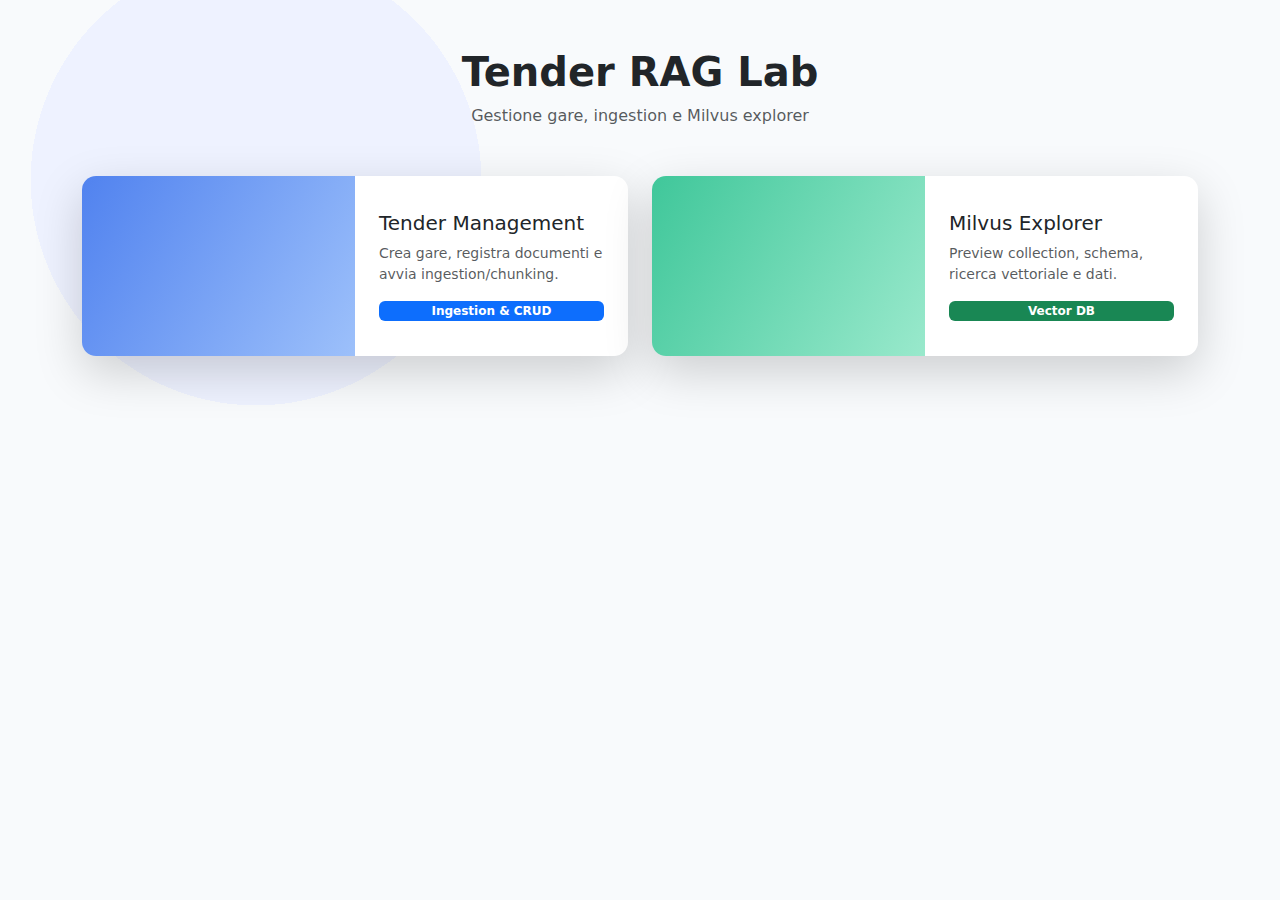
<file: templates/home.html>
<!DOCTYPE html>
<html lang="it">
<head>
  <meta charset="UTF-8">
  <meta name="viewport" content="width=device-width, initial-scale=1.0">
  <title>Tender Lab Portal</title>
  <link rel="stylesheet" href="https://cdn.jsdelivr.net/npm/bootstrap@5.3.2/dist/css/bootstrap.min.css">
  <link rel="stylesheet" href="/static/home.css">
</head>
<body>
  <div class="container py-5">
    <header class="text-center mb-5">
      <h1 class="fw-bold">Tender RAG Lab</h1>
      <p class="text-muted">Gestione gare, ingestion e Milvus explorer</p>
    </header>

    <div class="row g-4">
      <div class="col-md-6">
        <a href="/demo" class="card link-card shadow-lg border-0 h-100">
          <div class="row g-0 h-100">
            <div class="col-6 img-col tender-img"></div>
            <div class="col-6 d-flex flex-column justify-content-center p-4">
              <h3 class="h5 mb-2">Tender Management</h3>
              <p class="text-muted small mb-3">Crea gare, registra documenti e avvia ingestion/chunking.</p>
              <span class="badge bg-primary">Ingestion & CRUD</span>
            </div>
          </div>
        </a>
      </div>
      <div class="col-md-6">
        <a href="/milvus" class="card link-card shadow-lg border-0 h-100">
          <div class="row g-0 h-100">
            <div class="col-6 img-col milvus-img"></div>
            <div class="col-6 d-flex flex-column justify-content-center p-4">
              <h3 class="h5 mb-2">Milvus Explorer</h3>
              <p class="text-muted small mb-3">Preview collection, schema, ricerca vettoriale e dati.</p>
              <span class="badge bg-success">Vector DB</span>
            </div>
          </div>
        </a>
      </div>
    </div>
  </div>
</body>
</html>
</file>
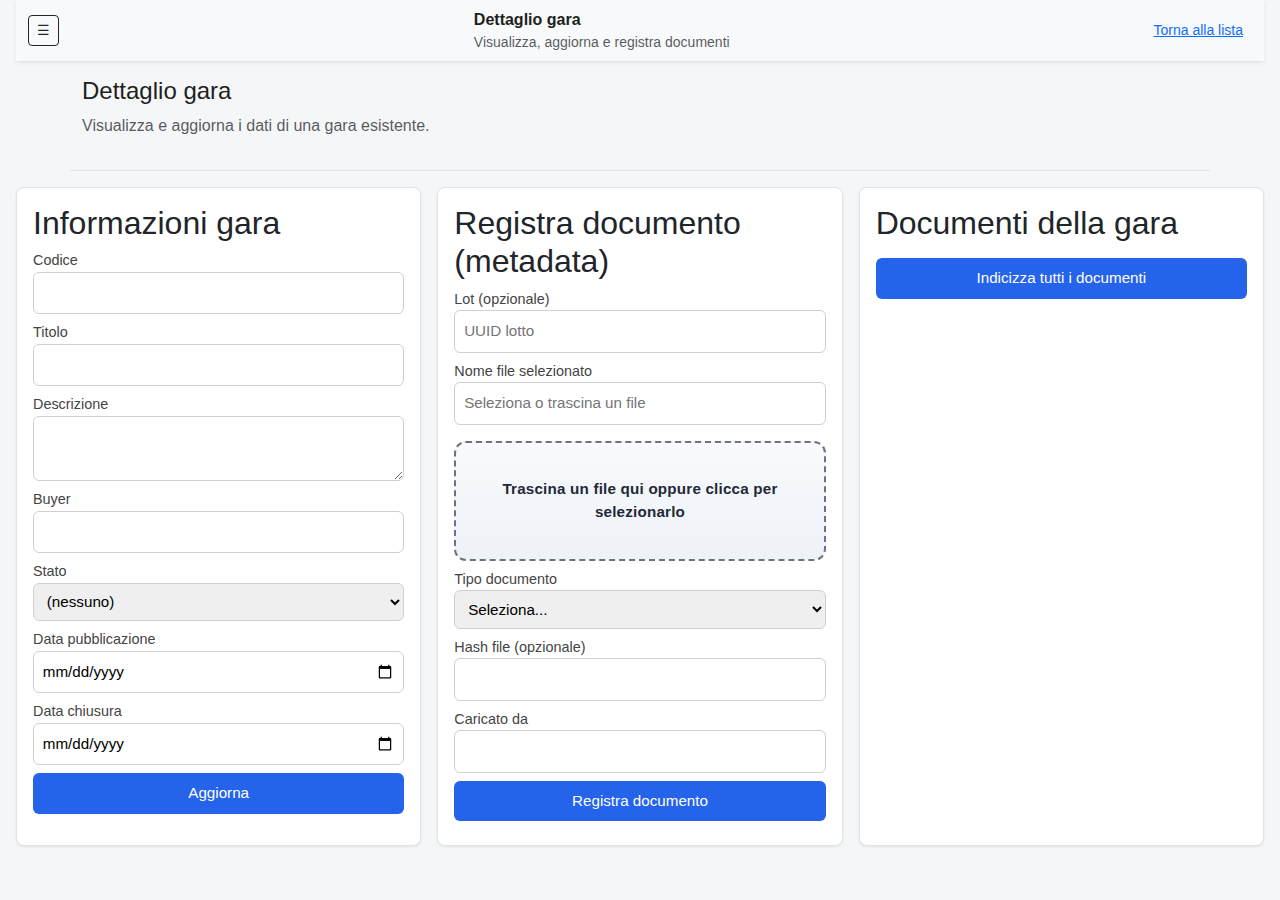
<file: templates/tender_detail.html>
<!DOCTYPE html>
<html lang="it">
<head>
  <meta charset="UTF-8">
  <meta name="viewport" content="width=device-width, initial-scale=1.0">
  <title>Dettaglio gara</title>
  <link rel="stylesheet" href="https://cdn.jsdelivr.net/npm/bootstrap@5.3.2/dist/css/bootstrap.min.css">
  <link rel="stylesheet" href="/static/offcanvas.css">
  <link rel="stylesheet" href="/static/styles.css">
</head>
<body>
  <nav class="navbar navbar-light bg-light shadow-sm sticky-top">
    <div class="container-fluid">
      <button class="btn btn-outline-dark btn-sm" type="button" data-bs-toggle="offcanvas" data-bs-target="#global-offcanvas" aria-controls="global-offcanvas">
        ☰
      </button>
      <div class="d-flex flex-column">
        <span class="fw-bold">Dettaglio gara</span>
        <small class="text-muted">Visualizza, aggiorna e registra documenti</small>
      </div>
      <a href="/demo" class="btn btn-link btn-sm">Torna alla lista</a>
    </div>
  </nav>

  <header class="container py-3">
    <h1 class="h4">Dettaglio gara</h1>
    <p class="text-muted">Visualizza e aggiorna i dati di una gara esistente.</p>
  </header>

  <main class="grid">
    <section class="card">
      <h2>Informazioni gara</h2>
      <form id="tender-detail-form">
        <label>Codice <input type="text" name="code"></label>
        <label>Titolo <input type="text" name="title" required></label>
        <label>Descrizione <textarea name="description"></textarea></label>
        <label>Buyer <input type="text" name="buyer"></label>
        <label>Stato
          <select name="status" id="status-select">
            <option value="">(nessuno)</option>
            <option value="draft">draft</option>
            <option value="published">published</option>
            <option value="open">open</option>
            <option value="closed">closed</option>
            <option value="awarded">awarded</option>
            <option value="cancelled">cancelled</option>
          </select>
        </label>
        <label>Data pubblicazione <input type="date" name="publish_date"></label>
        <label>Data chiusura <input type="date" name="closing_date"></label>
        <button type="submit">Aggiorna</button>
      </form>
      <div id="detail-message" class="message"></div>
    </section>

    <section class="card">
      <h2>Registra documento (metadata)</h2>
      <form id="document-form">
        <input type="hidden" name="tender_id" id="doc-tender-id">
        <label>Lot (opzionale) <input type="text" name="lot_id" placeholder="UUID lotto"></label>
        <label>Nome file selezionato
          <input type="text" name="filename" id="filename-input" placeholder="Seleziona o trascina un file" readonly required>
        </label>
        <div class="dropzone" id="doc-dropzone" role="button" tabindex="0" aria-label="Carica documento">
          <p>Trascina un file qui oppure clicca per selezionarlo</p>
          <input type="file" id="doc-file-input" name="file" style="display:none">
        </div>
        <label>Tipo documento
          <select name="document_type" id="document-type-select" required>
            <option value="">Seleziona...</option>
            <option value="bando">Bando</option>
            <option value="capitolato">Capitolato</option>
            <option value="disciplinare">Disciplinare</option>
            <option value="rettifica">Rettifica</option>
            <option value="avviso">Avviso</option>
            <option value="chiarimenti">Chiarimenti</option>
            <option value="qa">Q&A</option>
            <option value="altro">Altro</option>
          </select>
        </label>
        <label>Hash file (opzionale) <input type="text" name="file_hash"></label>
        <label>Caricato da <input type="text" name="uploaded_by"></label>
        <button type="submit">Registra documento</button>
      </form>
      <div id="document-message" class="message"></div>
    </section>

    <section class="card" id="documents-card">
      <h2>Documenti della gara</h2>
      <ul class="list" id="documents-list"></ul>
      <button id="ingest-all-btn" type="button">Indicizza tutti i documenti</button>
      <div id="documents-message" class="message"></div>
    </section>

  </main>

  <script src="https://cdn.jsdelivr.net/npm/bootstrap@5.3.2/dist/js/bootstrap.bundle.min.js"></script>
  <script src="/static/offcanvas.js"></script>
  <script src="/static/tender_detail.js?v=6"></script>
</body>
</html>
</file>
<file: static/home.css>
body {
  background: radial-gradient(circle at 20% 20%, #eef2ff 0, #eef2ff 18%, #f8fafc 18%, #f8fafc 100%);
  min-height: 100vh;
}
.link-card {
  text-decoration: none;
  color: inherit;
  border-radius: 14px;
  overflow: hidden;
  transition: transform 0.2s ease, box-shadow 0.2s ease;
}
.link-card:hover {
  transform: translateY(-4px);
  box-shadow: 0 12px 30px rgba(0,0,0,0.12);
}
.img-col {
  min-height: 180px;
  background-size: cover;
  background-position: center;
}
.tender-img {
  background-image: linear-gradient(120deg, rgba(37,99,235,0.8), rgba(59,130,246,0.5)), url('https://images.unsplash.com/photo-1520607162513-77705c0f0d4a?auto=format&fit=crop&w=800&q=60');
}
.milvus-img {
  background-image: linear-gradient(120deg, rgba(16,185,129,0.8), rgba(52,211,153,0.5)), url('https://images.unsplash.com/photo-1473181488821-2d23949a045a?auto=format&fit=crop&w=800&q=60');
}
</file>
<file: static/offcanvas.css>
.offcanvas-toggle {
  position: fixed;
  top: 12px;
  left: 12px;
  z-index: 1050;
}
</file>
<file: static/styles.css>
* {
  box-sizing: border-box;
}
body {
  font-family: Arial, sans-serif;
  margin: 0;
  padding: 0 1rem 2rem;
  background: #f5f6f8;
  color: #1e1f20;
}
header {
  padding: 1rem 0;
  border-bottom: 1px solid #e0e4ea;
}
h1 {
  margin: 0;
}
.grid {
  display: grid;
  grid-template-columns: repeat(auto-fit, minmax(320px, 1fr));
  gap: 1rem;
  margin-top: 1rem;
}
.card {
  background: #fff;
  border: 1px solid #e0e4ea;
  border-radius: 8px;
  padding: 1rem;
  box-shadow: 0 1px 3px rgba(0,0,0,0.08);
}
form {
  display: flex;
  flex-direction: column;
  gap: 0.5rem;
}
label {
  display: flex;
  flex-direction: column;
  font-size: 0.9rem;
  color: #444;
}
input, textarea, select, button {
  padding: 0.55rem;
  border: 1px solid #ccd1d9;
  border-radius: 6px;
  font-size: 0.95rem;
}
button {
  background: #2563eb;
  color: white;
  cursor: pointer;
  border: none;
}
button:hover {
  background: #1d4ed8;
}
.list {
  list-style: none;
  padding: 0;
  margin: 0.5rem 0 0;
}
.list li {
  padding: 0.5rem;
  border-bottom: 1px solid #eee;
}
.message {
  margin-top: 0.5rem;
  font-size: 0.9rem;
  color: #0f5132;
}
.dropzone {
  margin-top: 0.5rem;
  padding: 1.25rem;
  border: 2px dashed #6b7280;
  border-radius: 12px;
  background: linear-gradient(180deg, #f8fafc 0%, #eef2f7 100%);
  text-align: center;
  color: #1f2937;
  cursor: pointer;
  transition: border-color 0.2s, background 0.2s, transform 0.1s;
  min-height: 120px;
  display: flex;
  align-items: center;
  justify-content: center;
  width: 100%;
  font-weight: 600;
  letter-spacing: 0.2px;
  position: relative;
  box-shadow: inset 0 1px 0 rgba(255,255,255,0.5);
}
.dropzone.dragover {
  border-color: #2563eb;
  background: #e8eeff;
  transform: scale(1.01);
}
.dropzone p {
  margin: 0;
  pointer-events: none;
  font-size: 0.95rem;
}
</file>
